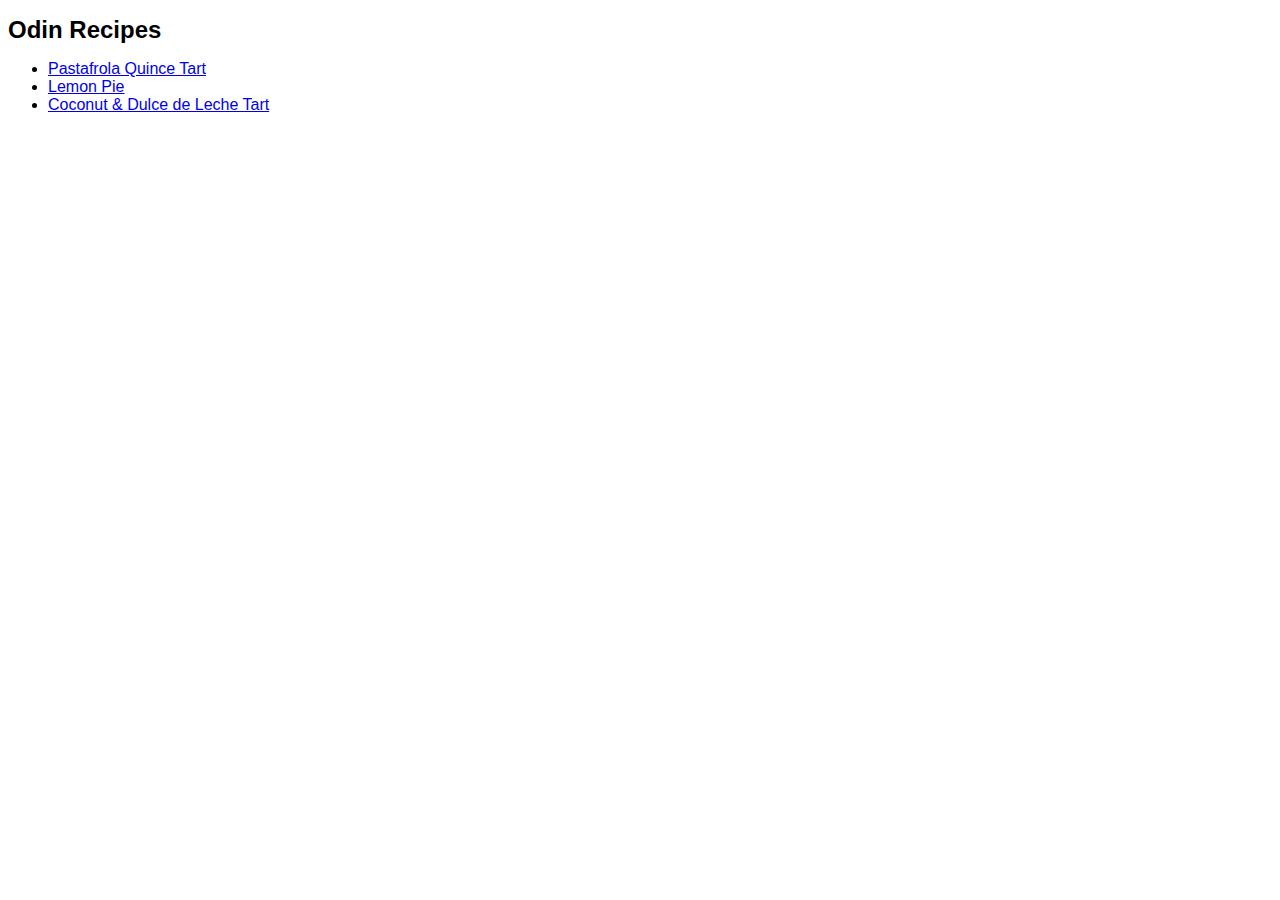
<file: index.html>
<!DOCTYPE html>
<html lang="en">
<head>
    <meta charset="UTF-8">
    <meta name="viewport" content="width=device-width, initial-scale=1.0">
    <link rel="stylesheet" href="styles.css" />
    <title>Odin Recipes</title>
</head>
<body>
    <h1>Odin Recipes</h1>
    <ul class="list">
        <li><a href="./recipes/pastafrola.html">Pastafrola Quince Tart</a></li>
        <li><a href="./recipes/lemonpie.html">Lemon Pie</a></li>
        <li><a href="./recipes/coconuttart.html">Coconut & Dulce de Leche Tart</a></li>
    </ul>
</body>
</html>
</file>
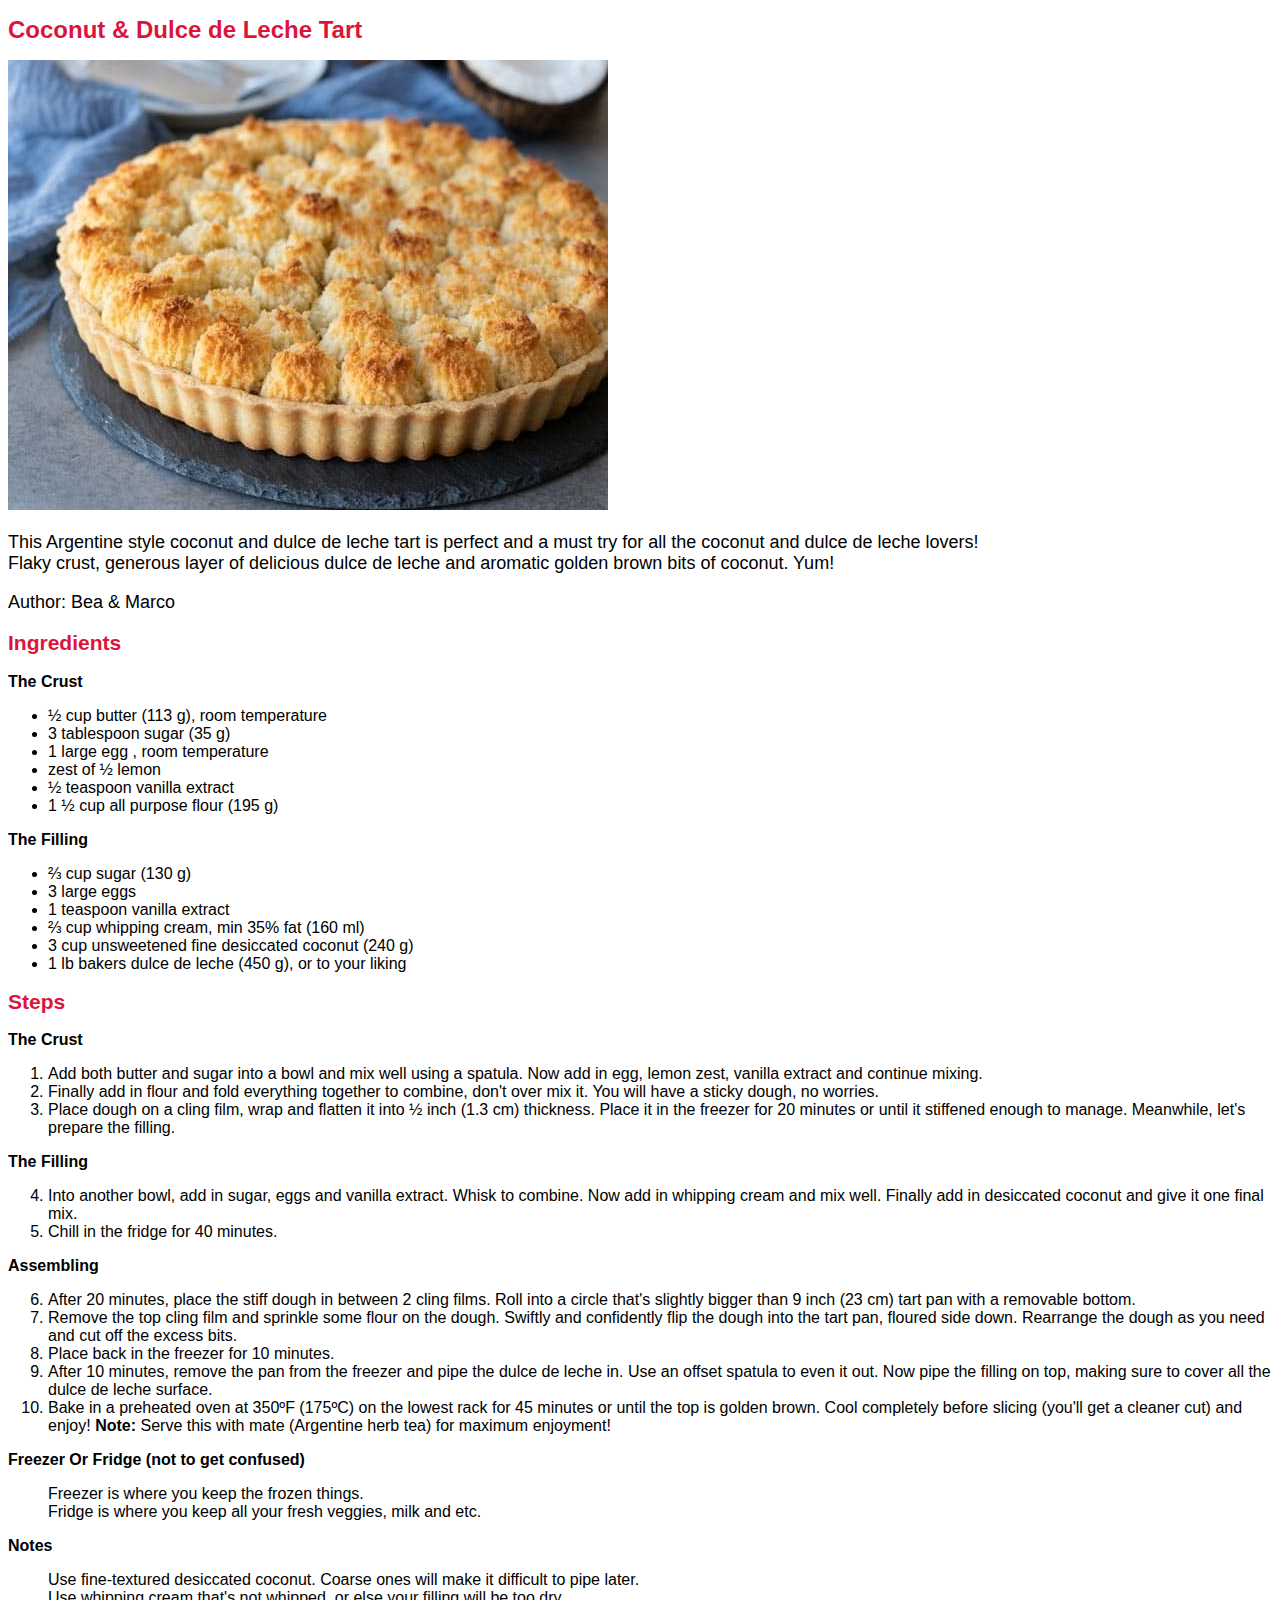
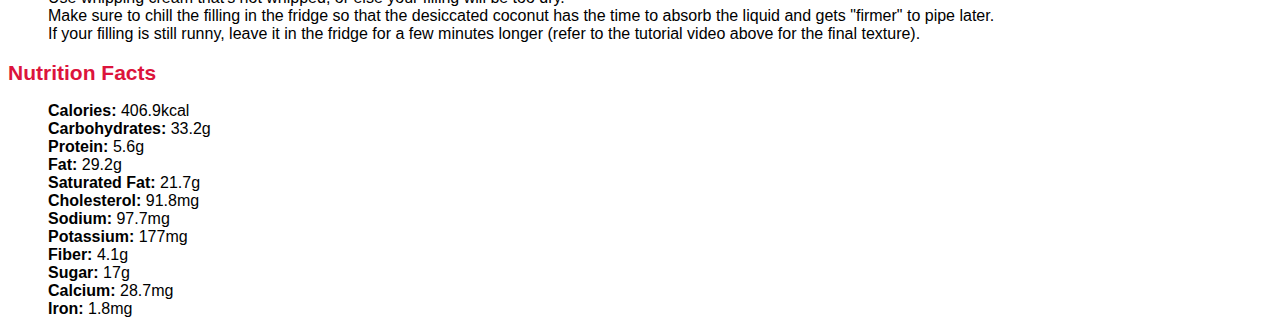
<file: recipes/coconuttart.html>
<!DOCTYPE html>
<html lang="en">
<head>
    <meta charset="UTF-8">
    <meta name="viewport" content="width=device-width, initial-scale=1.0">
    <link rel="stylesheet" href="styles.css" />
    <title>Coconut & Dulce de Leche Tart</title>
</head>
<body>
    <h1>Coconut & Dulce de Leche Tart</h1>
    <img src="./coconuttart.jpg" alt="Coconut & Dulce de Leche Tart" width="600" height="450">
    <h3>This Argentine style coconut and dulce de leche tart is perfect and a must try for all the coconut and dulce de leche lovers!<br>
        Flaky crust, generous layer of delicious dulce de leche and aromatic golden brown bits of coconut. Yum!<br>
    </h3>
    <h3>Author:</strong> Bea & Marco</h3>
    <h2>Ingredients</h2>
    <strong>The Crust</strong>
    <ul>
        <li>½ cup butter (113 g), room temperature</li>
        <li>3 tablespoon sugar (35 g)</li>
        <li>1 large egg , room temperature</li>
        <li>zest of ½ lemon</li>
        <li>½ teaspoon vanilla extract</li>
        <li>1 ½ cup all purpose flour (195 g)</li>
    </ul>
    <strong>The Filling</strong>
    <ul>
        <li>⅔ cup sugar (130 g)</li>
        <li>3 large eggs</li>
        <li>1 teaspoon vanilla extract</li>
        <li>⅔ cup whipping cream, min 35% fat (160 ml)</li>
        <li>3 cup unsweetened fine desiccated coconut (240 g)</li>
        <li>1 lb bakers dulce de leche (450 g), or to your liking</li>
    </ul>
    <h2>Steps</h2>
    <strong>The Crust</strong>
    <ol start="1">
        <li>Add both butter and sugar into a bowl and mix well using a spatula. Now add in egg, lemon zest, vanilla extract and continue mixing.</li>
        <li>Finally add in flour and fold everything together to combine, don't over mix it. You will have a sticky dough, no worries.</li>
        <li>Place dough on a cling film, wrap and flatten it into ½ inch (1.3 cm) thickness. Place it in the freezer for 20 minutes or until it stiffened enough to manage. Meanwhile, let's prepare the filling.</li>
    </ol>
    <strong>The Filling</strong>
    <ol start="4">
        <li>Into another bowl, add in sugar, eggs and vanilla extract. Whisk to combine. Now add in whipping cream and mix well. Finally add in desiccated coconut and give it one final mix.</li>
        <li>Chill in the fridge for 40 minutes.</li>
    </ol>
    <strong>Assembling</strong>
    <ol start="6">
        <li>After 20 minutes, place the stiff dough in between 2 cling films. Roll into a circle that's slightly bigger than 9 inch (23 cm) tart pan with a removable bottom.</li>
        <li>Remove the top cling film and sprinkle some flour on the dough. Swiftly and confidently flip the dough into the tart pan, floured side down. Rearrange the dough as you need and cut off the excess bits.</li>
        <li>Place back in the freezer for 10 minutes.</li>
        <li>After 10 minutes, remove the pan from the freezer and pipe the dulce de leche in. Use an offset spatula to even it out. Now pipe the filling on top, making sure to cover all the dulce de leche surface.</li>
        <li>Bake in a preheated oven at 350ºF (175ºC) on the lowest rack for 45 minutes or until the top is golden brown. Cool completely before slicing (you'll get a cleaner cut) and enjoy! <strong>Note:</strong> Serve this with mate (Argentine herb tea) for maximum enjoyment!</li>
    </ol>
    <strong>Freezer Or Fridge (not to get confused)</strong>
    <ul style="list-style-type: none">
        <li>Freezer is where you keep the frozen things.</li>
        <li>Fridge is where you keep all your fresh veggies, milk and etc.</li>
    </ul>
    <strong>Notes</strong>
    <ul style="list-style-type: none">
        <li>Use fine-textured desiccated coconut. Coarse ones will make it difficult to pipe later.</li>
        <li>Use whipping cream that's not whipped, or else your filling will be too dry.</li>
        <li>Make sure to chill the filling in the fridge so that the desiccated coconut has the time to absorb the liquid and gets "firmer" to pipe later.</li>
        <li>If your filling is still runny, leave it in the fridge for a few minutes longer (refer to the tutorial video above for the final texture).</li>
    </ul>
    <h2>Nutrition Facts</h2>
    <ul style="list-style-type: none">
        <li><strong>Calories:</strong> 406.9kcal</li>
        <li><strong>Carbohydrates:</strong> 33.2g</li>
        <li><strong>Protein:</strong> 5.6g</li>
        <li><strong>Fat:</strong> 29.2g</li>
        <li><strong>Saturated Fat:</strong> 21.7g</li>
        <li><strong>Cholesterol:</strong> 91.8mg</li>
        <li><strong>Sodium:</strong> 97.7mg</li>
        <li><strong>Potassium:</strong> 177mg</li>
        <li><strong>Fiber:</strong> 4.1g</li>
        <li><strong>Sugar:</strong> 17g</li>
        <li><strong>Calcium:</strong> 28.7mg</li>
        <li><strong>Iron:</strong> 1.8mg</li>
    </ul>
</body>
</html>
</file>
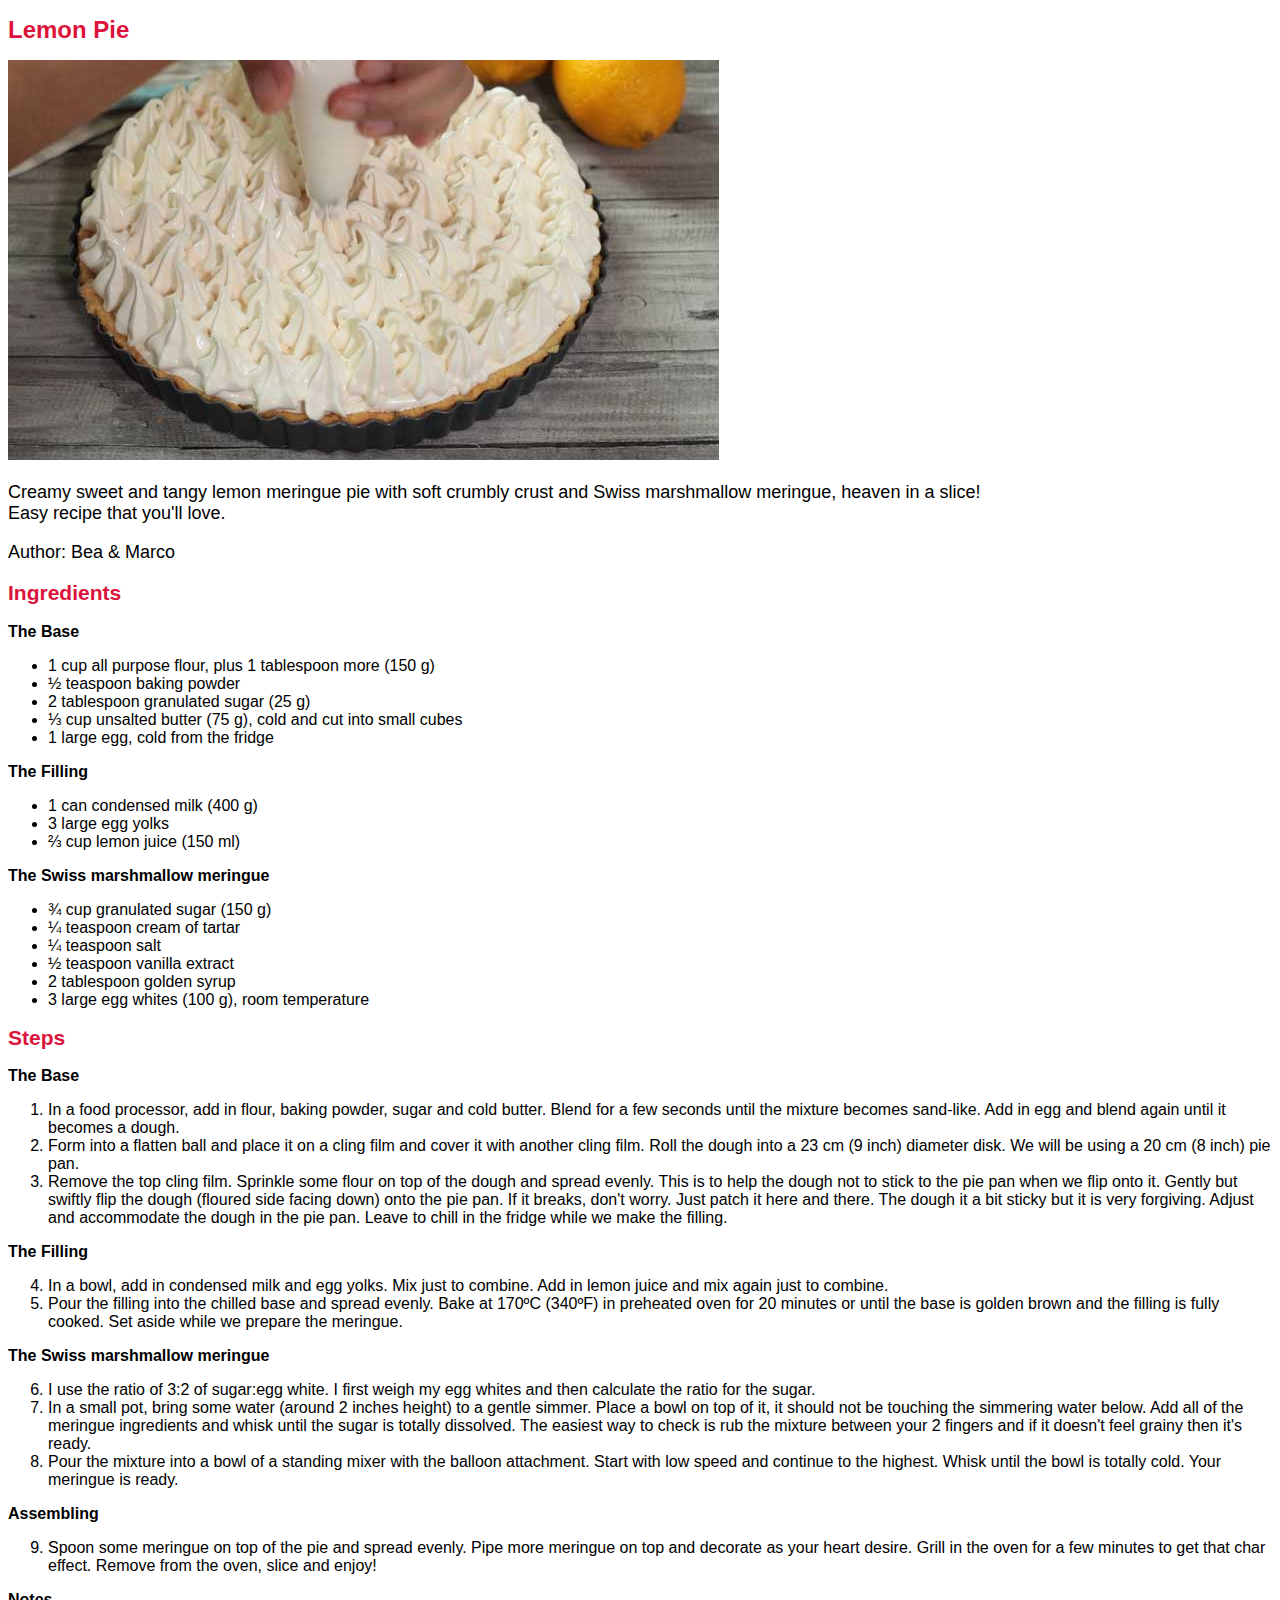
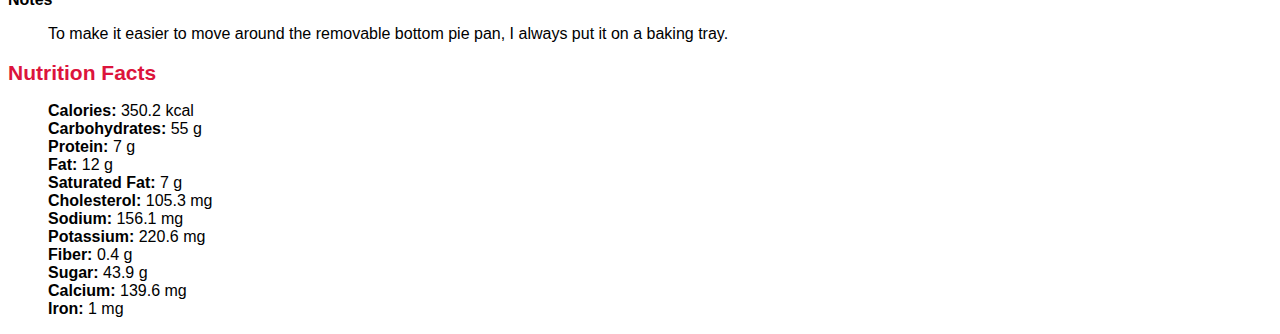
<file: recipes/lemonpie.html>
<!DOCTYPE html>
<html lang="en">
<head>
    <meta charset="UTF-8">
    <meta name="viewport" content="width=device-width, initial-scale=1.0">
    <link rel="stylesheet" href="styles.css" />
    <title>Lemon Pie</title>
</head>
<body>
    <h1>Lemon Pie</h1>
    <img src="./lemonpie.jpg" alt="Lemon Pie" width="711" height="400">
    <h3>Creamy sweet and tangy lemon meringue pie with soft crumbly crust and Swiss marshmallow meringue, heaven in a slice!<br>
        Easy recipe that you'll love.<br>
    </h3>
    <h3>Author:</strong> Bea & Marco</h3>
    <h2>Ingredients</h2>
    <strong>The Base</strong>
    <ul>
        <li>1 cup all purpose flour, plus 1 tablespoon more (150 g)</li>
        <li>½ teaspoon baking powder</li>
        <li>2 tablespoon granulated sugar (25 g)</li>
        <li>⅓ cup unsalted butter (75 g), cold and cut into small cubes</li>
        <li>1 large egg, cold from the fridge</li>
    </ul>
    <strong>The Filling</strong>
    <ul>
        <li>1 can condensed milk (400 g)</li>
        <li>3 large egg yolks</li>
        <li>⅔ cup lemon juice (150 ml)</li>
    </ul>
    <strong>The Swiss marshmallow meringue</strong>
    <ul>
        <li>¾ cup granulated sugar (150 g)</li>
        <li>¼ teaspoon cream of tartar</li>
        <li>¼ teaspoon salt</li>
        <li>½ teaspoon vanilla extract</li>
        <li>2 tablespoon golden syrup</li>
        <li>3 large egg whites (100 g), room temperature</li>
    </ul>
    <h2>Steps</h2>
    <strong>The Base</strong>
    <ol start="1">
        <li>In a food processor, add in flour, baking powder, sugar and cold butter. Blend for a few seconds until the mixture becomes sand-like. Add in egg and blend again until it becomes a dough.</li>
        <li>Form into a flatten ball and place it on a cling film and cover it with another cling film. Roll the dough into a 23 cm (9 inch) diameter disk. We will be using a 20 cm (8 inch) pie pan.</li>
        <li>Remove the top cling film. Sprinkle some flour on top of the dough and spread evenly. This is to help the dough not to stick to the pie pan when we flip onto it. Gently but swiftly flip the dough (floured side facing down) onto the pie pan. If it breaks, don't worry. Just patch it here and there. The dough it a bit sticky but it is very forgiving. Adjust and accommodate the dough in the pie pan. Leave to chill in the fridge while we make the filling.</li>
    </ol>
    <strong>The Filling</strong>
    <ol start="4">
        <li>In a bowl, add in condensed milk and egg yolks. Mix just to combine. Add in lemon juice and mix again just to combine.</li>
        <li>Pour the filling into the chilled base and spread evenly. Bake at 170ºC (340ºF) in preheated oven for 20 minutes or until the base is golden brown and the filling is fully cooked. Set aside while we prepare the meringue.</li>
    </ol>
    <strong>The Swiss marshmallow meringue</strong>
    <ol start="6">
        <li>I use the ratio of 3:2 of sugar:egg white. I first weigh my egg whites and then calculate the ratio for the sugar.</li>
        <li>In a small pot, bring some water (around 2 inches height) to a gentle simmer. Place a bowl on top of it, it should not be touching the simmering water below. Add all of the meringue ingredients and whisk until the sugar is totally dissolved. The easiest way to check is rub the mixture between your 2 fingers and if it doesn't feel grainy then it's ready.</li>
        <li>Pour the mixture into a bowl of a standing mixer with the balloon attachment. Start with low speed and continue to the highest. Whisk until the bowl is totally cold. Your meringue is ready.</li>
    </ol>
    <strong>Assembling</strong>
    <ol start="9">
        <li>Spoon some meringue on top of the pie and spread evenly. Pipe more meringue on top and decorate as your heart desire. Grill in the oven for a few minutes to get that char effect. Remove from the oven, slice and enjoy!</li>
    </ol>
    <strong>Notes</strong>
    <ul style="list-style-type: none">
        <li>To make it easier to move around the removable bottom pie pan, I always put it on a baking tray.</li>
    </ul>
    <h2>Nutrition Facts</h2>
    <ul style="list-style-type: none">
        <li><strong>Calories:</strong> 350.2 kcal</li>
        <li><strong>Carbohydrates:</strong> 55 g</li>
        <li><strong>Protein:</strong> 7 g</li>
        <li><strong>Fat:</strong> 12 g</li>
        <li><strong>Saturated Fat:</strong> 7 g</li>
        <li><strong>Cholesterol:</strong> 105.3 mg</li>
        <li><strong>Sodium:</strong> 156.1 mg</li>
        <li><strong>Potassium:</strong> 220.6 mg</li>
        <li><strong>Fiber:</strong> 0.4 g</li>
        <li><strong>Sugar:</strong> 43.9 g</li>
        <li><strong>Calcium:</strong> 139.6 mg</li>
        <li><strong>Iron:</strong> 1 mg</li>
    </ul>
</body>
</html>
</file>
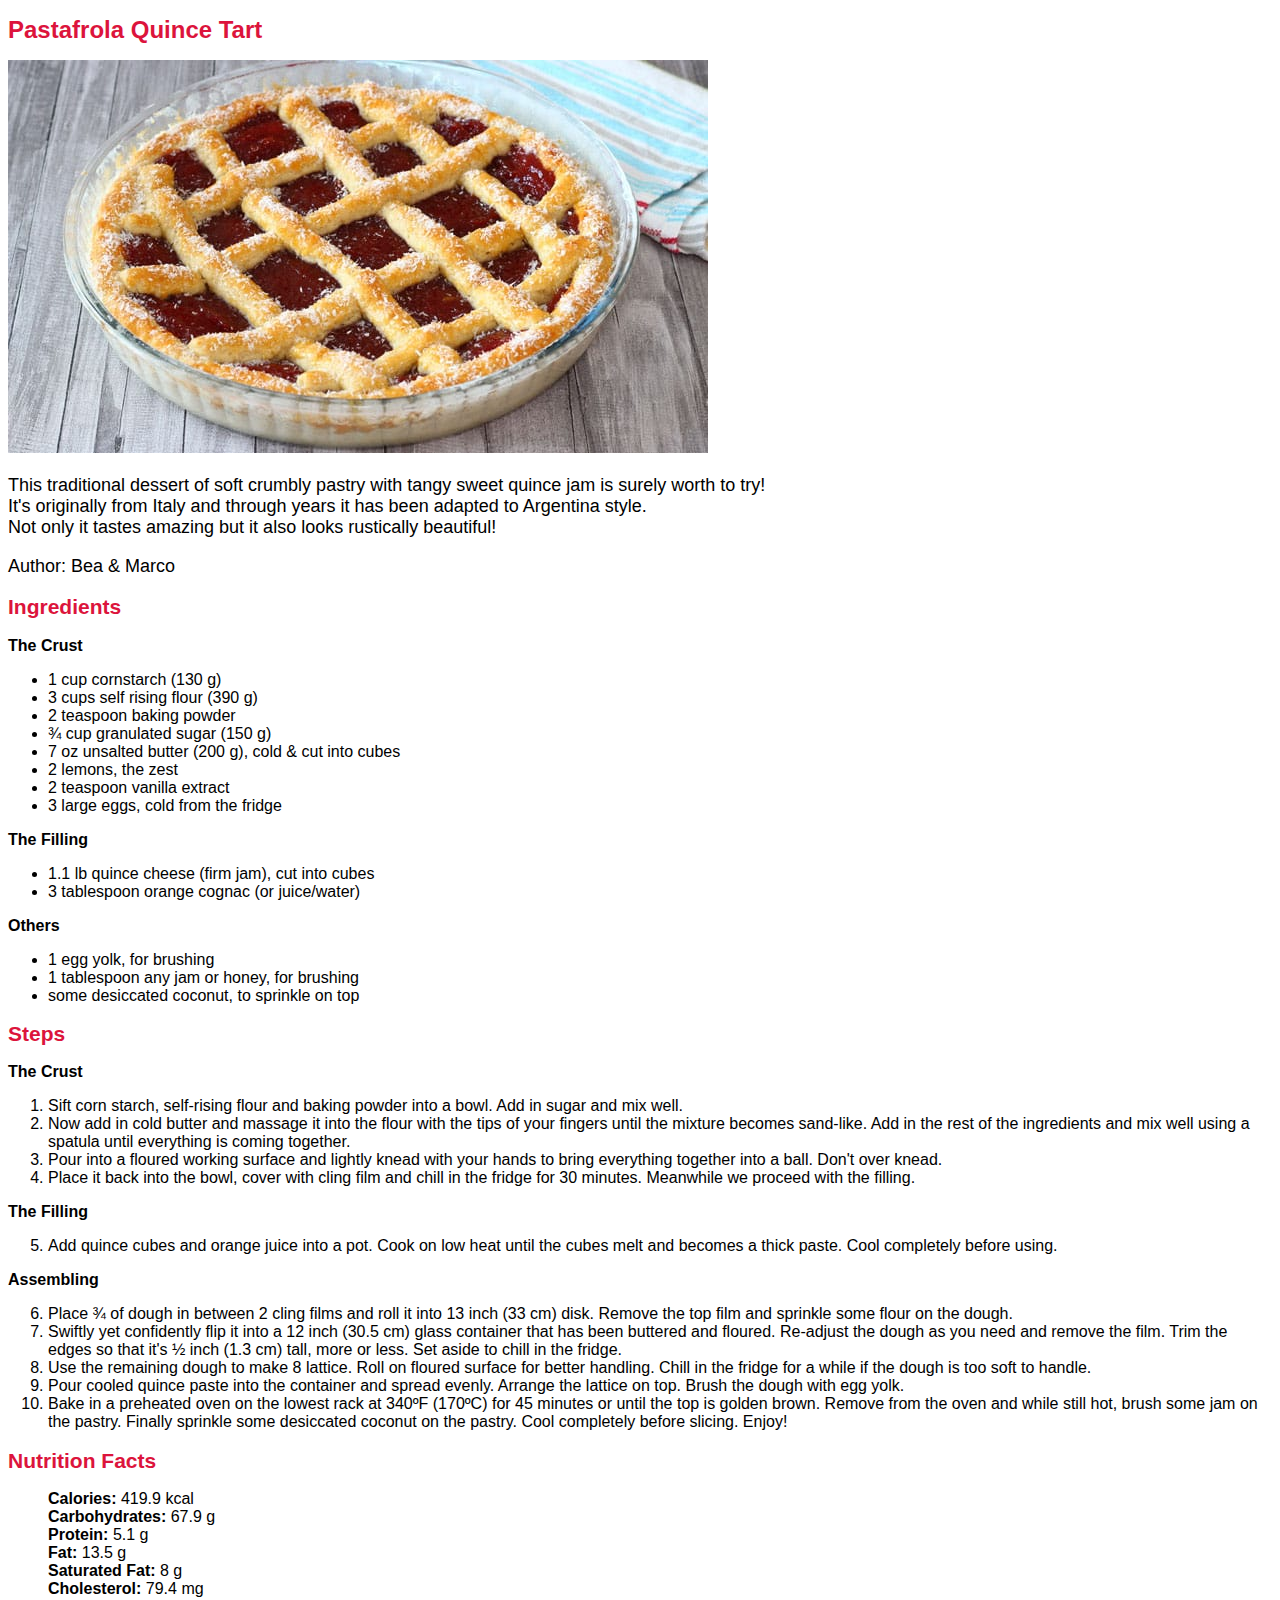
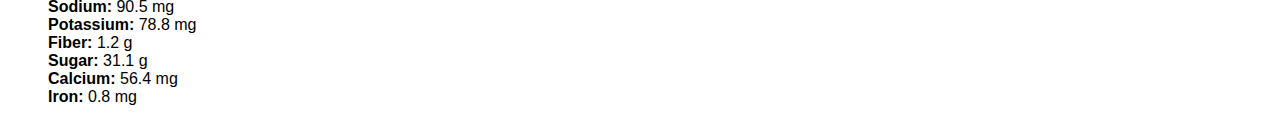
<file: recipes/pastafrola.html>
<!DOCTYPE html>
<html lang="en">
<head>
    <meta charset="UTF-8">
    <meta name="viewport" content="width=device-width, initial-scale=1.0">
    <link rel="stylesheet" href="styles.css" />
    <title>Pastafrola Quince Tart</title>
</head>
<body>
    <h1>Pastafrola Quince Tart</h1>
    <img src="./pastafrola.jpg" alt="Pastafrola Quince Tart" width="700" height="393">
    <h3>This traditional dessert of soft crumbly pastry with tangy sweet quince jam is surely worth to try!<br>
        It's originally from Italy and through years it has been adapted to Argentina style.<br>
        Not only it tastes amazing but it also looks rustically beautiful!<br>
    </h3>
    <h3>Author:</strong> Bea & Marco</h3>
    <h2>Ingredients</h2>
    <strong>The Crust</strong>
    <ul class="list">
        <li>1 cup cornstarch (130 g)</li>
        <li>3 cups self rising flour (390 g)</li>
        <li>2 teaspoon baking powder</li>
        <li>¾ cup granulated sugar (150 g)</li>
        <li>7 oz unsalted butter (200 g), cold & cut into cubes</li>
        <li>2 lemons, the zest</li>
        <li>2 teaspoon vanilla extract</li>
        <li>3 large eggs, cold from the fridge</li>
    </ul>
    <strong>The Filling</strong>
    <ul class="list">
        <li>1.1 lb quince cheese (firm jam), cut into cubes</li>
        <li>3 tablespoon orange cognac (or juice/water)</li>
    </ul>
    <strong>Others</strong>
    <ul class="list">
        <li>1 egg yolk, for brushing</li>
        <li>1 tablespoon any jam or honey, for brushing</li>
        <li>some desiccated coconut, to sprinkle on top</li>
    </ul>
    <h2>Steps</h2>
    <strong>The Crust</strong>
    <ol start="1">
        <li>Sift corn starch, self-rising flour and baking powder into a bowl. Add in sugar and mix well.</li>
        <li>Now add in cold butter and massage it into the flour with the tips of your fingers until the mixture becomes sand-like. Add in the rest of the ingredients and mix well using a spatula until everything is coming together.</li>
        <li>Pour into a floured working surface and lightly knead with your hands to bring everything together into a ball. Don't over knead.</li>
        <li>Place it back into the bowl, cover with cling film and chill in the fridge for 30 minutes. Meanwhile we proceed with the filling.</li>
    </ol>
    <strong>The Filling</strong>
    <ol start="5">
        <li>Add quince cubes and orange juice into a pot. Cook on low heat until the cubes melt and becomes a thick paste. Cool completely before using.</li>
    </ol>
    <strong>Assembling</strong>
    <ol start="6">
        <li>Place ¾ of dough in between 2 cling films and roll it into 13 inch (33 cm) disk. Remove the top film and sprinkle some flour on the dough.</li>
        <li>Swiftly yet confidently flip it into a 12 inch (30.5 cm) glass container that has been buttered and floured. Re-adjust the dough as you need and remove the film. Trim the edges so that it's ½ inch (1.3 cm) tall, more or less. Set aside to chill in the fridge.</li>
        <li>Use the remaining dough to make 8 lattice. Roll on floured surface for better handling. Chill in the fridge for a while if the dough is too soft to handle.</li>
        <li>Pour cooled quince paste into the container and spread evenly. Arrange the lattice on top. Brush the dough with egg yolk.</li>
        <li>Bake in a preheated oven on the lowest rack at 340ºF (170ºC) for 45 minutes or until the top is golden brown. Remove from the oven and while still hot, brush some jam on the pastry. Finally sprinkle some desiccated coconut on the pastry. Cool completely before slicing. Enjoy!</li>
    </ol>
    <h2>Nutrition Facts</h2>
    <ul clas="list" style="list-style-type: none">
        <li><strong>Calories:</strong> 419.9 kcal</li>
        <li><strong>Carbohydrates:</strong> 67.9 g</li>
        <li><strong>Protein:</strong> 5.1 g</li>
        <li><strong>Fat:</strong> 13.5 g</li>
        <li><strong>Saturated Fat:</strong> 8 g</li>
        <li><strong>Cholesterol:</strong> 79.4 mg</li>
        <li><strong>Sodium:</strong> 90.5 mg</li>
        <li><strong>Potassium:</strong> 78.8 mg</li>
        <li><strong>Fiber:</strong> 1.2 g</li>
        <li><strong>Sugar:</strong> 31.1 g</li>
        <li><strong>Calcium:</strong> 56.4 mg</li>
        <li><strong>Iron:</strong> 0.8 mg</li>
    </ul>
</body>
</html>
</file>
<file: styles.css>
body {
    font-family: Arial, Helvetica, sans-serif;
}

h1 {
    font-size: 24px;
    font-weight: 900;
}

.list {
    font-size: 16px;
    font-weight: 600px;
}
</file>
<file: recipes/styles.css>
body {
    font-family: Arial, Helvetica, sans-serif;
}

h1 {
    font-size: 24px;
    font-weight: 900;
    color: crimson;
}

h2 {
    font-size: 21px;
    font-weight: 700;
    color: crimson;
}

h3 {
    font-size: 18px;
    font-weight: 500;
}

.list {
    font-size: 16px;
    font-weight: 600px;
}
</file>
